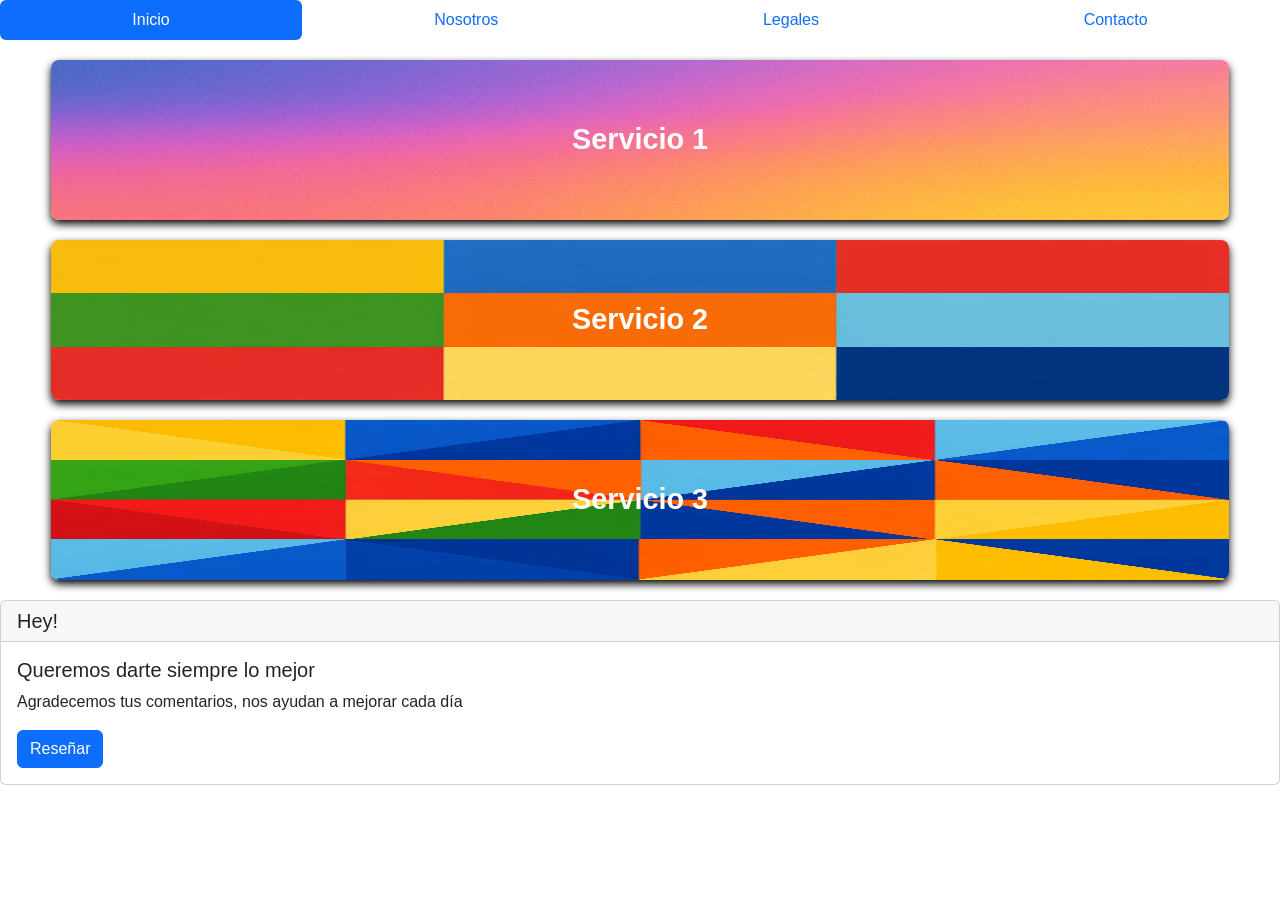
<file: index.html>
<!DOCTYPE html>
<html lang="en">
<head>
    <meta charset="UTF-8">
    <meta name="viewport" content="width=device-width, initial-scale=1.0">
    <meta name="author" content="Alexander Noziglia">
    <title>Inicio</title>
    <link href="https://cdn.jsdelivr.net/npm/bootstrap@5.1.3/dist/css/bootstrap.min.css" rel="stylesheet" integrity="sha384-1BmE4kWBq78iYhFldvKuhfTAU6auU8tT94WrHftjDbrCEXSU1oBoqyl2QvZ6jIW3" crossorigin="anonymous">
    <link rel="stylesheet" href="./css.css"> <!--Usamos css propio + Bootstrap-->
    <link rel="icon" href="./img/sol.png" type="image/x-icon">
</head>
<body>
    <header>
        <ul class="nav nav-pills nav-fill">
            <li class="nav-item">
                <a class="nav-link active" aria-current="page" href="./index.html">Inicio</a>
            </li>
            <li class="nav-item">
                <a class="nav-link" href="./pages/nosotros.html">Nosotros</a>
            </li>
            <li class="nav-item">
                <a class="nav-link" href="./pages/legales.html">Legales</a>
            </li>
            <li class="nav-item">
                <a class="nav-link" href="./pages/contacto.html">Contacto</a>
            </li>
        </ul>
    </header>
    <main>
    <div class="divimg">

        <a href="pagina" class="aimg">
            <img src="./img/ph1.png" alt="Placeholder 1">
            <span class="texto">Servicio 1</span>
        </a>

        <a href="pagina" class="aimg">
            <img src="./img/ph2.png" alt="Placeholder 2">
            <span class="texto">Servicio 2</span>
        </a>

        <a href="pagina" class="aimg">
            <img src="./img/ph3.png" alt="PLEASE HOLD">
            <span class="texto">Servicio 3</span>
        </a>

    </div>
</main>
    <footer>
        <div class="card">
            <h5 class="card-header">Hey!</h5>
            <div class="card-body">
                <h5 class="card-title">Queremos darte siempre lo mejor</h5>
                <p class="card-text">Agradecemos tus comentarios, nos ayudan a mejorar cada día</p>
                <a href="./pages/contacto.html" class="btn btn-primary">Reseñar</a>
            </div>
        </div>
    </footer>
</body>
</html>
</file>
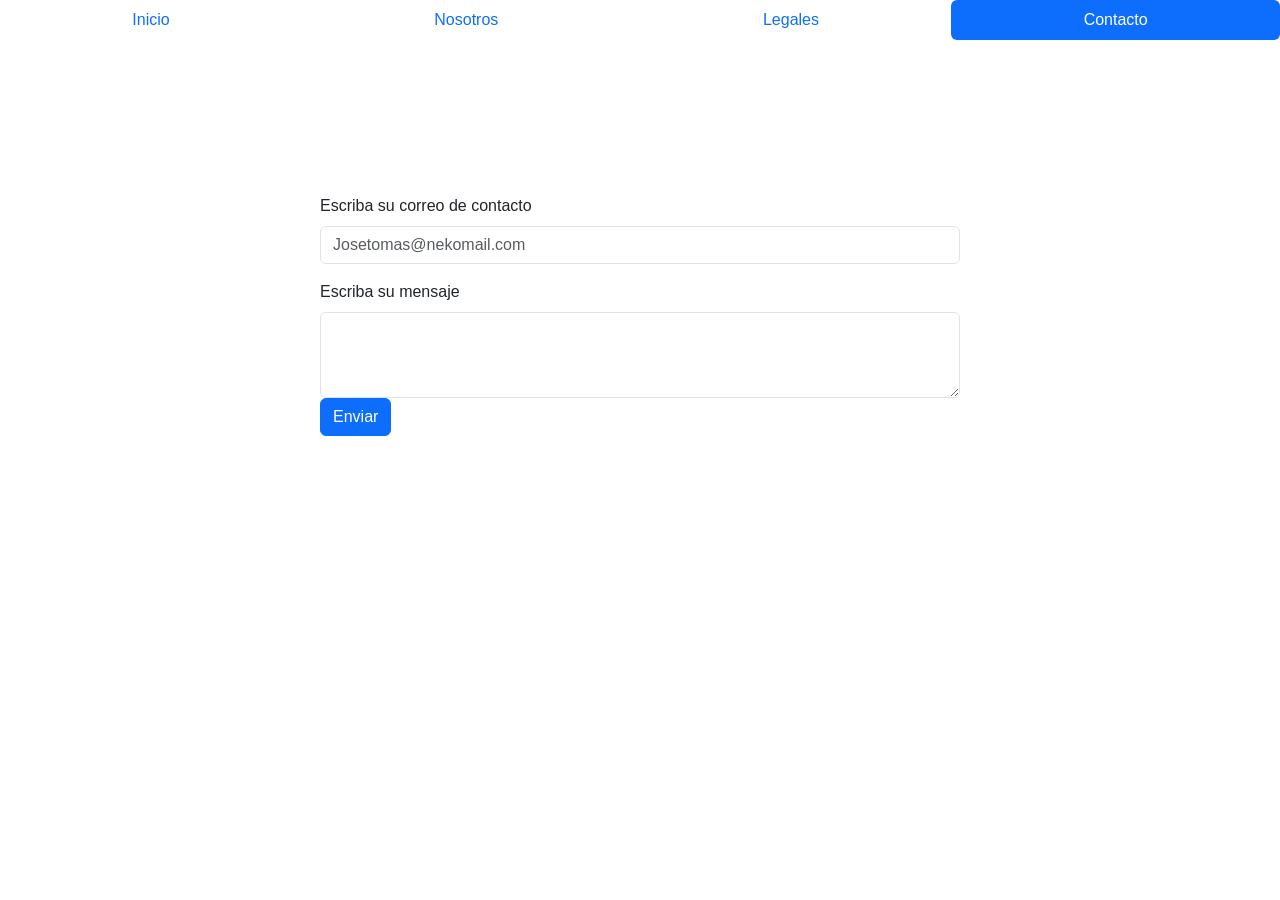
<file: pages/contacto.html>
<!DOCTYPE html>
<html lang="en">
<head>
    <meta charset="UTF-8">
    <meta name="viewport" content="width=device-width, initial-scale=1.0">
    <meta name="author" content="Alexander Noziglia">
    <title>Contacto</title>
    <link href="https://cdn.jsdelivr.net/npm/bootstrap@5.1.3/dist/css/bootstrap.min.css" rel="stylesheet" integrity="sha384-1BmE4kWBq78iYhFldvKuhfTAU6auU8tT94WrHftjDbrCEXSU1oBoqyl2QvZ6jIW3" crossorigin="anonymous">
    <link rel="stylesheet" href="../css.css"> <!--Usamos css propio + Bootstrap-->
    <link rel="icon" href="../img/sol.png" type="image/x-icon">
</head>
<body>
    <header>
        <ul class="nav nav-pills nav-fill">
            <li class="nav-item">
                <a class="nav-link" aria-current="page" href="../index.html">Inicio</a>
            </li>
            <li class="nav-item">
                <a class="nav-link" href="./nosotros.html">Nosotros</a>
            </li>
            <li class="nav-item">
                <a class="nav-link" href="./legales.html">Legales</a>
            </li>
            <li class="nav-item">
                <a class="nav-link active" href="./contacto.html">Contacto</a>
            </li>
        </ul>
    </header>
    <main>
        <form class="formc" action="../index.html" method="post">
   <div class="mb-3 w-50 mx-auto" style="margin-top: 12%;"> <!--con estilo inline para sobreescribir el bootsrap y alinearlo como quiero-->
  <label for="exampleFormControlInput1" class="form-label">Escriba su correo de contacto</label>
  <input type="email" class="form-control" name="email" id="exampleFormControlInput1" placeholder="Josetomas@nekomail.com">
</div>
<div class="mb-3 w-50 mx-auto">
  <label for="exampleFormControlTextarea1" class="form-label">Escriba su mensaje</label>
  <textarea class="form-control" name="mensaje" id="exampleFormControlTextarea1" rows="3"></textarea>
  <button type="submit" class="btn btn-primary">Enviar</button>
</div>
</form>
</main>
</body>
</html>
</file>
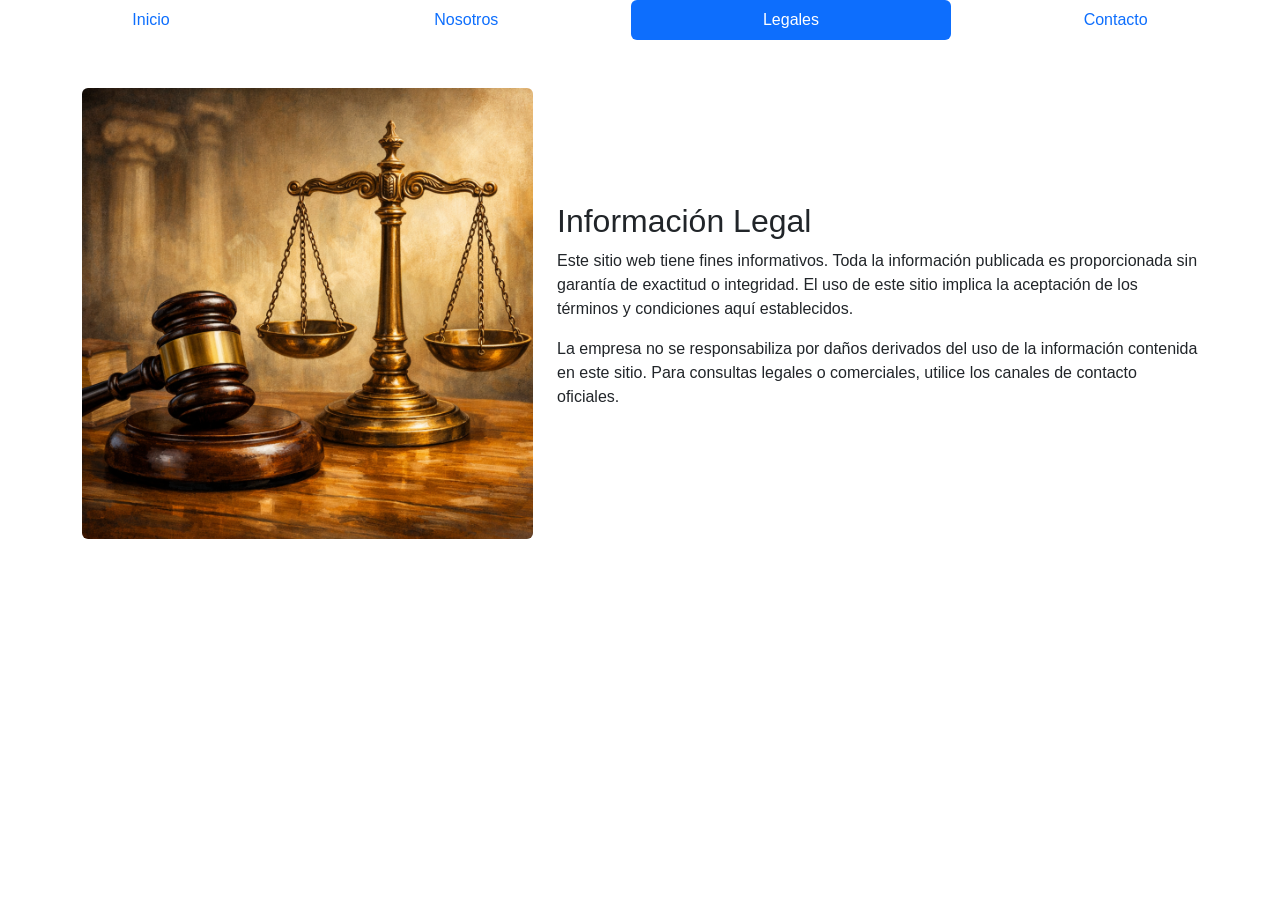
<file: pages/legales.html>
<!DOCTYPE html>
<html lang="en">
<head>
    <meta charset="UTF-8">
    <meta name="viewport" content="width=device-width, initial-scale=1.0">
    <meta name="author" content="Alexander Noziglia">
    <title>Legales</title>
    <link href="https://cdn.jsdelivr.net/npm/bootstrap@5.1.3/dist/css/bootstrap.min.css" rel="stylesheet" integrity="sha384-1BmE4kWBq78iYhFldvKuhfTAU6auU8tT94WrHftjDbrCEXSU1oBoqyl2QvZ6jIW3" crossorigin="anonymous">
    <link rel="stylesheet" href="../css.css"> <!--No odiamos lo suficiente a ARCA-->
    <link rel="icon" href="../img/sol.png" type="image/x-icon">
</head>
<body>
    <header>
        <ul class="nav nav-pills nav-fill">
            <li class="nav-item">
                <a class="nav-link" aria-current="page" href="../index.html">Inicio</a>
            </li>
            <li class="nav-item">
                <a class="nav-link" href="./nosotros.html">Nosotros</a>
            </li>
            <li class="nav-item">
                <a class="nav-link active" href="./legales.html">Legales</a>
            </li>
            <li class="nav-item">
                <a class="nav-link" href="./contacto.html">Contacto</a>
            </li>
        </ul>
    </header>
  <main class="container mt-5">
    <div class="row align-items-center">

        <!-- Imagen -->
        <div class="col-md-5">
            <img src="../img/muylegalwaos.png" class="img-fluid rounded" alt="Legales">
        </div>

        <!-- Texto -->
        <div class="col-md-7">
            <h2>Información Legal</h2>
            <p>
                Este sitio web tiene fines informativos. Toda la información publicada
                es proporcionada sin garantía de exactitud o integridad. El uso de este
                sitio implica la aceptación de los términos y condiciones aquí
                establecidos.
            </p>

            <p>
                La empresa no se responsabiliza por daños derivados del uso de la
                información contenida en este sitio. Para consultas legales o
                comerciales, utilice los canales de contacto oficiales.
            </p>
        </div>

    </div>
</main>
</body>
</html>
</file>
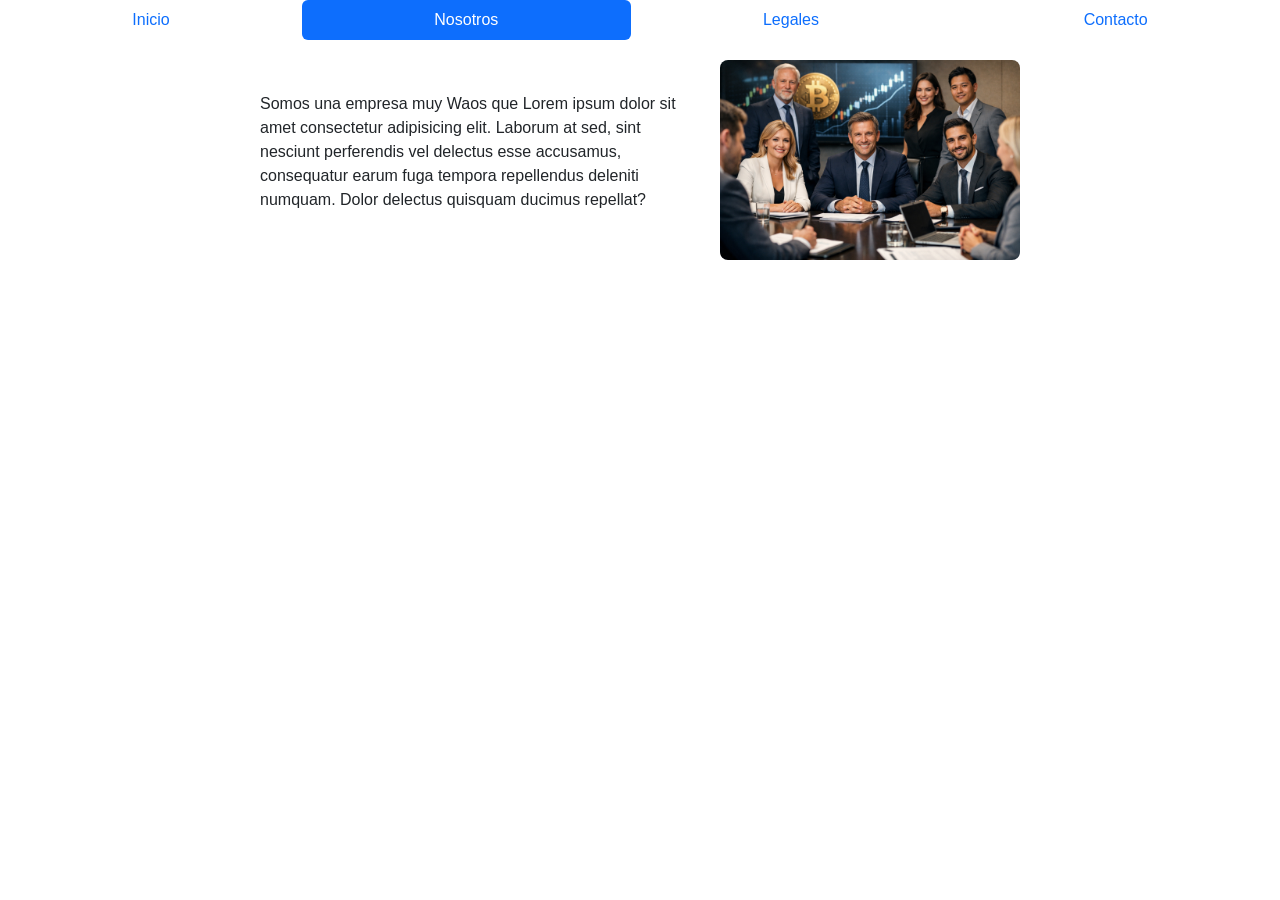
<file: pages/nosotros.html>
<!DOCTYPE html>
<html lang="en">
<head>
    <meta charset="UTF-8">
    <meta name="viewport" content="width=device-width, initial-scale=1.0">
    <meta name="author" content="Alexander Noziglia">
    <title>Nosotros</title>
    <link href="https://cdn.jsdelivr.net/npm/bootstrap@5.1.3/dist/css/bootstrap.min.css" rel="stylesheet" integrity="sha384-1BmE4kWBq78iYhFldvKuhfTAU6auU8tT94WrHftjDbrCEXSU1oBoqyl2QvZ6jIW3" crossorigin="anonymous">
    <link rel="stylesheet" href="../css.css"> <!--....-->
    <link rel="icon" href="../img/sol.png" type="image/x-icon">
</head>
<body>
    <header>
        <ul class="nav nav-pills nav-fill">
            <li class="nav-item">
                <a class="nav-link" aria-current="page" href="../index.html">Inicio</a>
            </li>
            <li class="nav-item">
                <a class="nav-link active" href="./nosotros.html">Nosotros</a>
            </li>
            <li class="nav-item">
                <a class="nav-link" href="./legales.html">Legales</a>
            </li>
            <li class="nav-item">
                <a class="nav-link" href="./contacto.html">Contacto</a>
            </li>
        </ul>
    </header>
<div class="ndiv">
    <p>Somos una empresa muy Waos que Lorem ipsum dolor sit amet consectetur adipisicing elit. Laborum at sed, sint nesciunt perferendis vel delectus esse accusamus, consequatur earum fuga tempora repellendus deleniti numquam. Dolor delectus quisquam ducimus repellat?</p>
    <img src="../img/nos.png" alt="grupo de esta empresa">
</div>
</body>
</html>
</file>
<file: css.css>
*{padding: 0%;
margin: 0%;
box-sizing: border-box;
font-family: Roboto, "Open Sans", sans-serif;}
.divimg {
            display: flex;
            flex-direction: column;
            align-items: center;
            gap: 20px;
            padding: 20px;
        }
        
        .aimg {
            /*display: block;
            width: 95.23%;
            height: 10rem;*/
            border-radius: 0.5rem;
            overflow: hidden;
            box-shadow: 0 0.25rem 0.5rem #000;
            transition: transform 0.666667s;
        }
        
        .aimg:hover {
            transform: scale(1.05);
        }
        .aimg img {
            width: 100%;
            height: 100%;
            min-width: 100%;
            min-height: 100%;
        }
        .aimg{
    position: relative;
    display: block;
    width: 95%;
    height: 10rem;
}
.texto{
    position: absolute;
    top: 50%;
    left: 50%;
    transform: translate(-50%, -50%);
    
    color: white;
    font-size: 1.8rem;
    font-weight: bold;
}
.ndiv {
  display: flex;              /* coloca texto e imagen en fila */
  align-items: center;        /* centra verticalmente */
  justify-content: center;    /* centra horizontalmente */
  gap: 20px;                  /* espacio entre texto e imagen */
  max-width: 800px;           /* límite de ancho del bloque */
  margin: 0 auto;             /* centra el bloque en la página */
  padding: 20px; /*Si, la IA me echa una mano, pierna y otra cosa, para que decir otherwise*/
}

.ndiv img {
  max-width: 300px;   /* tamaño máximo de la imagen */
  width: 100%;        /* se adapta dentro del límite */
  height: auto;       /* mantiene proporción */
  border-radius: 8px; /* opcional, bordes redondeados */
}
</file>
